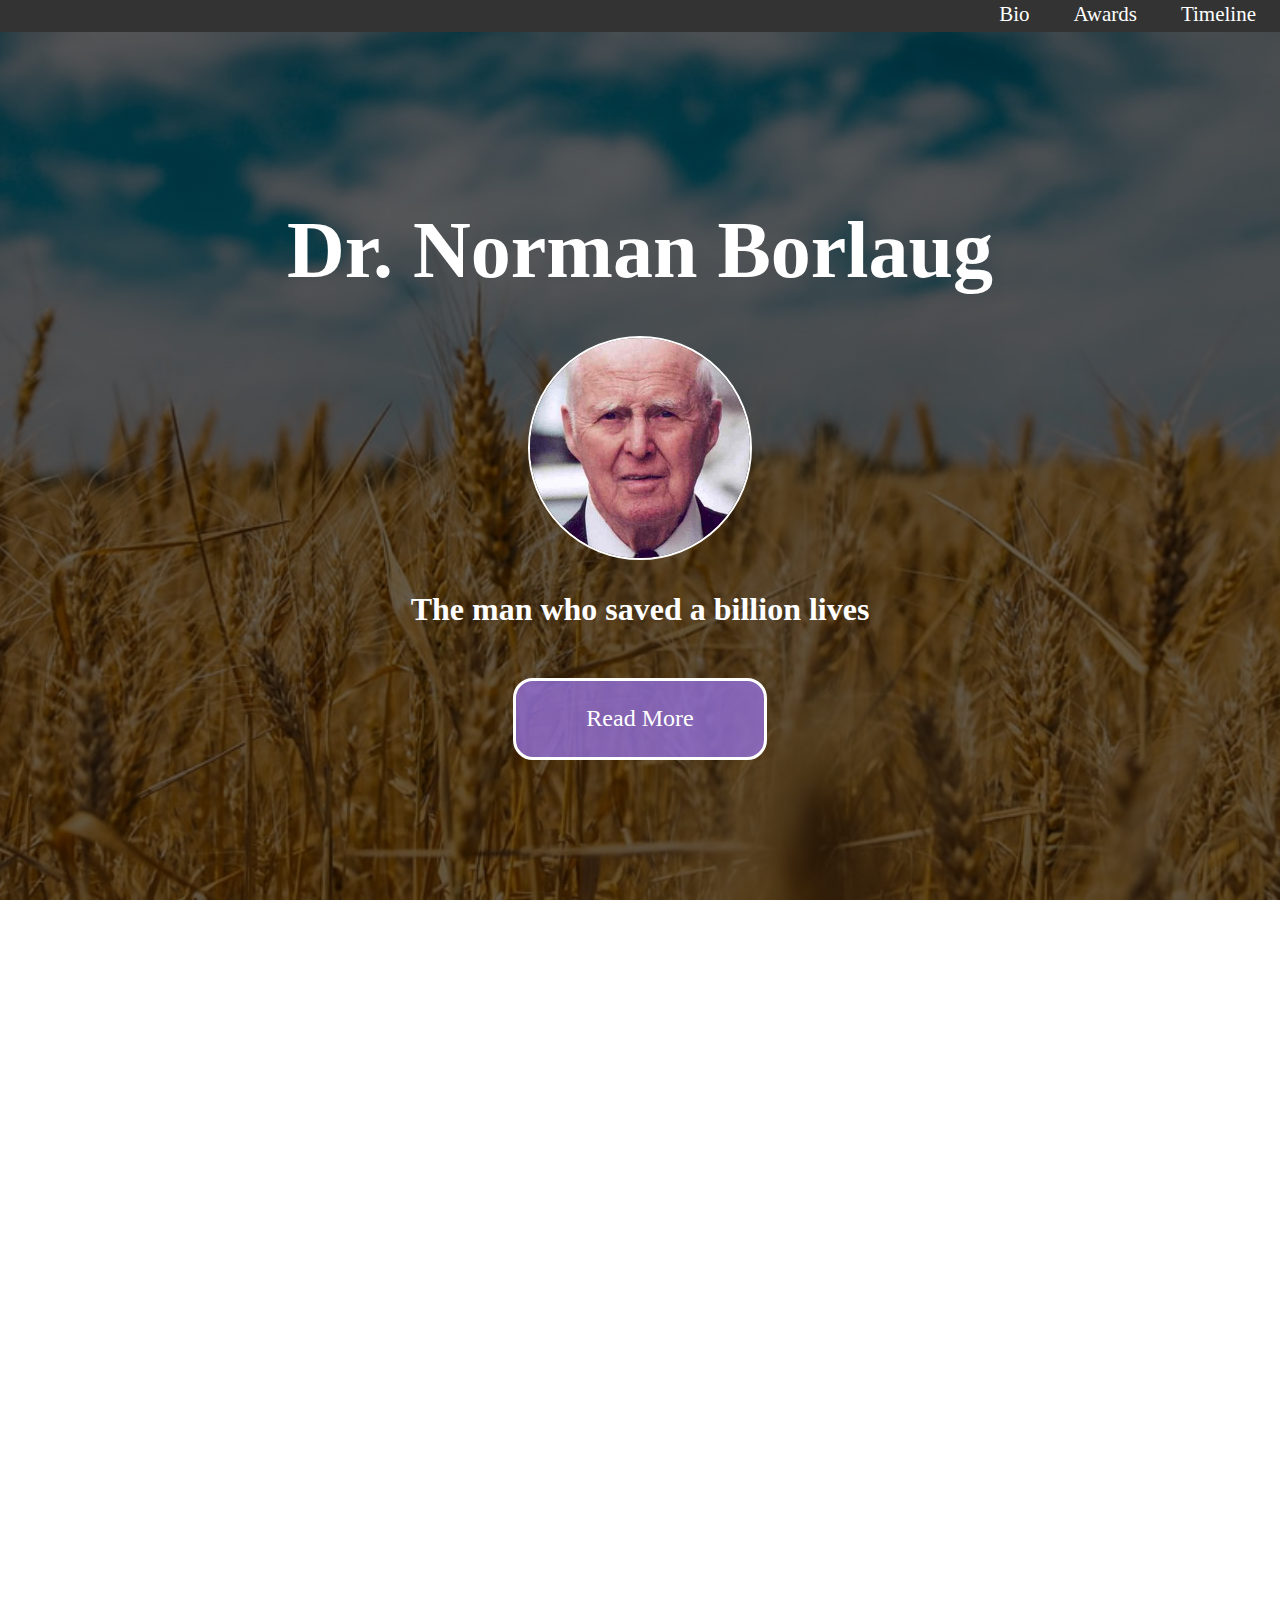
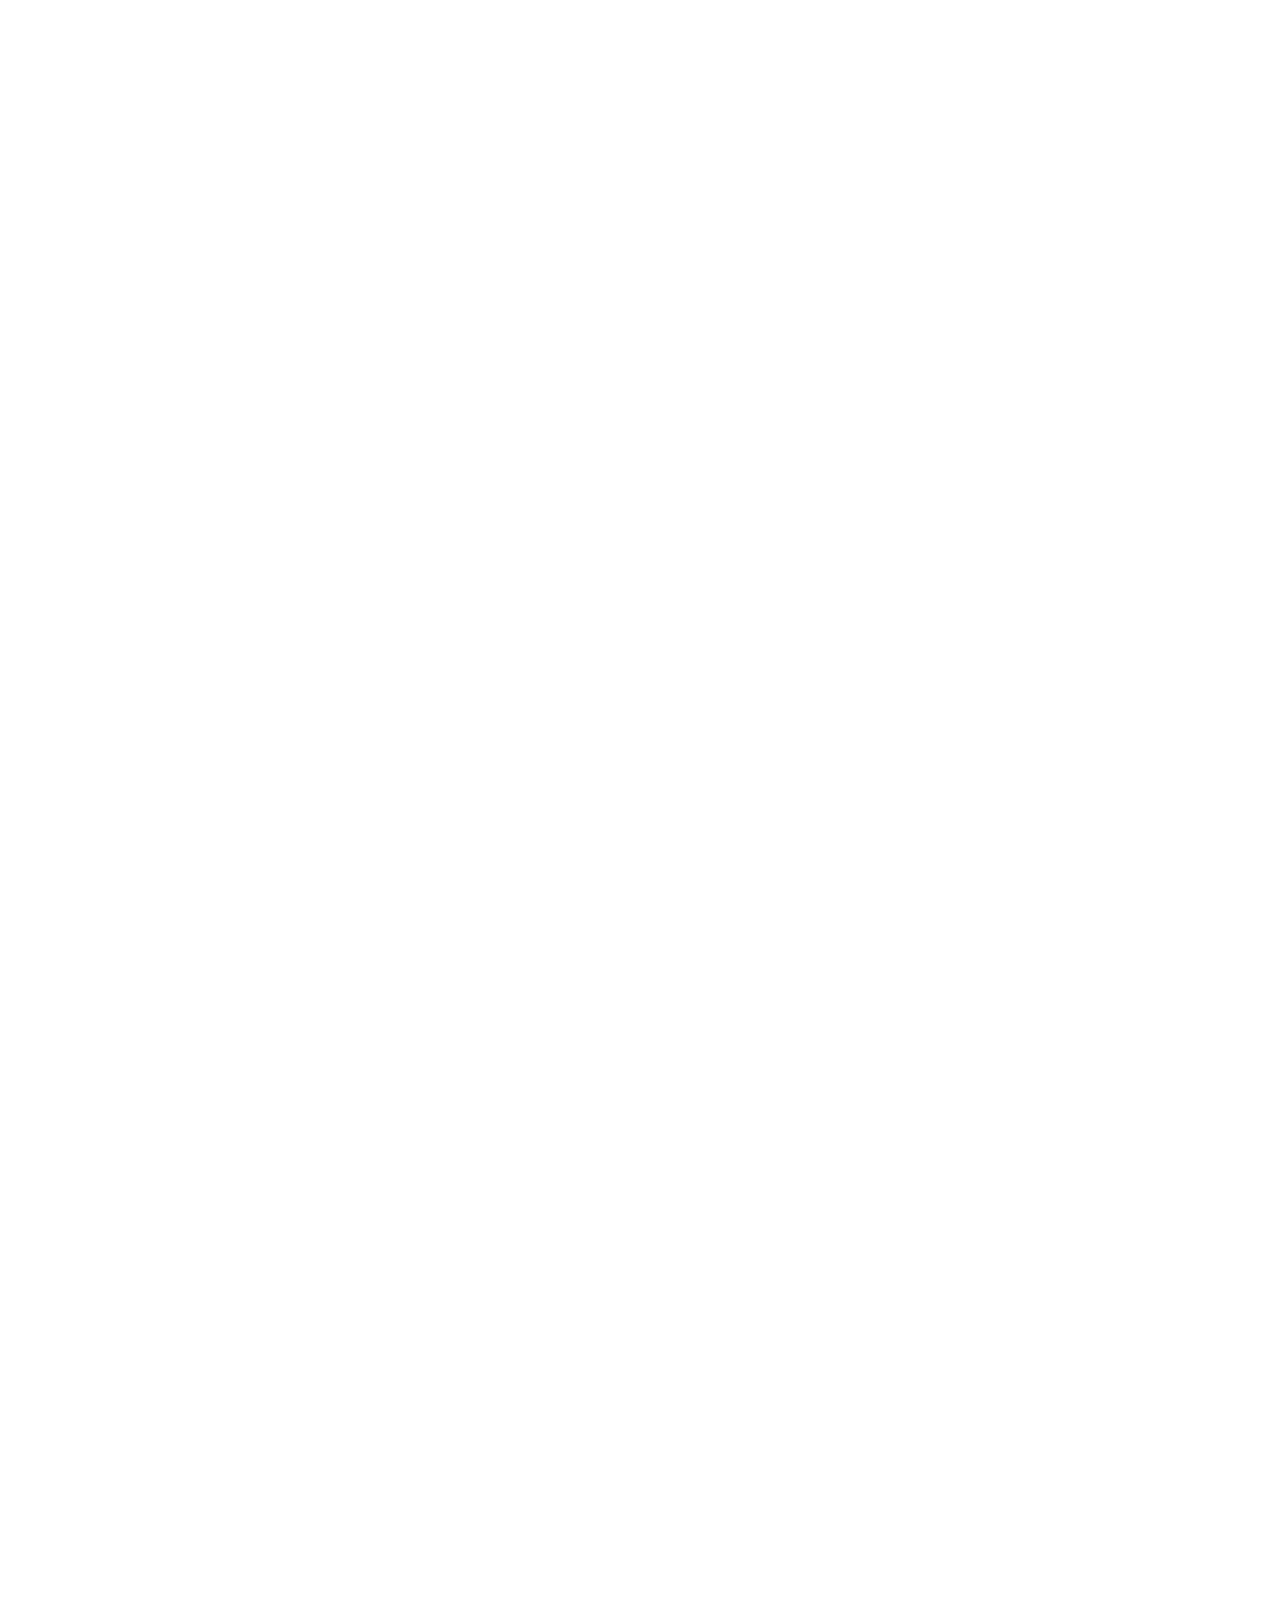
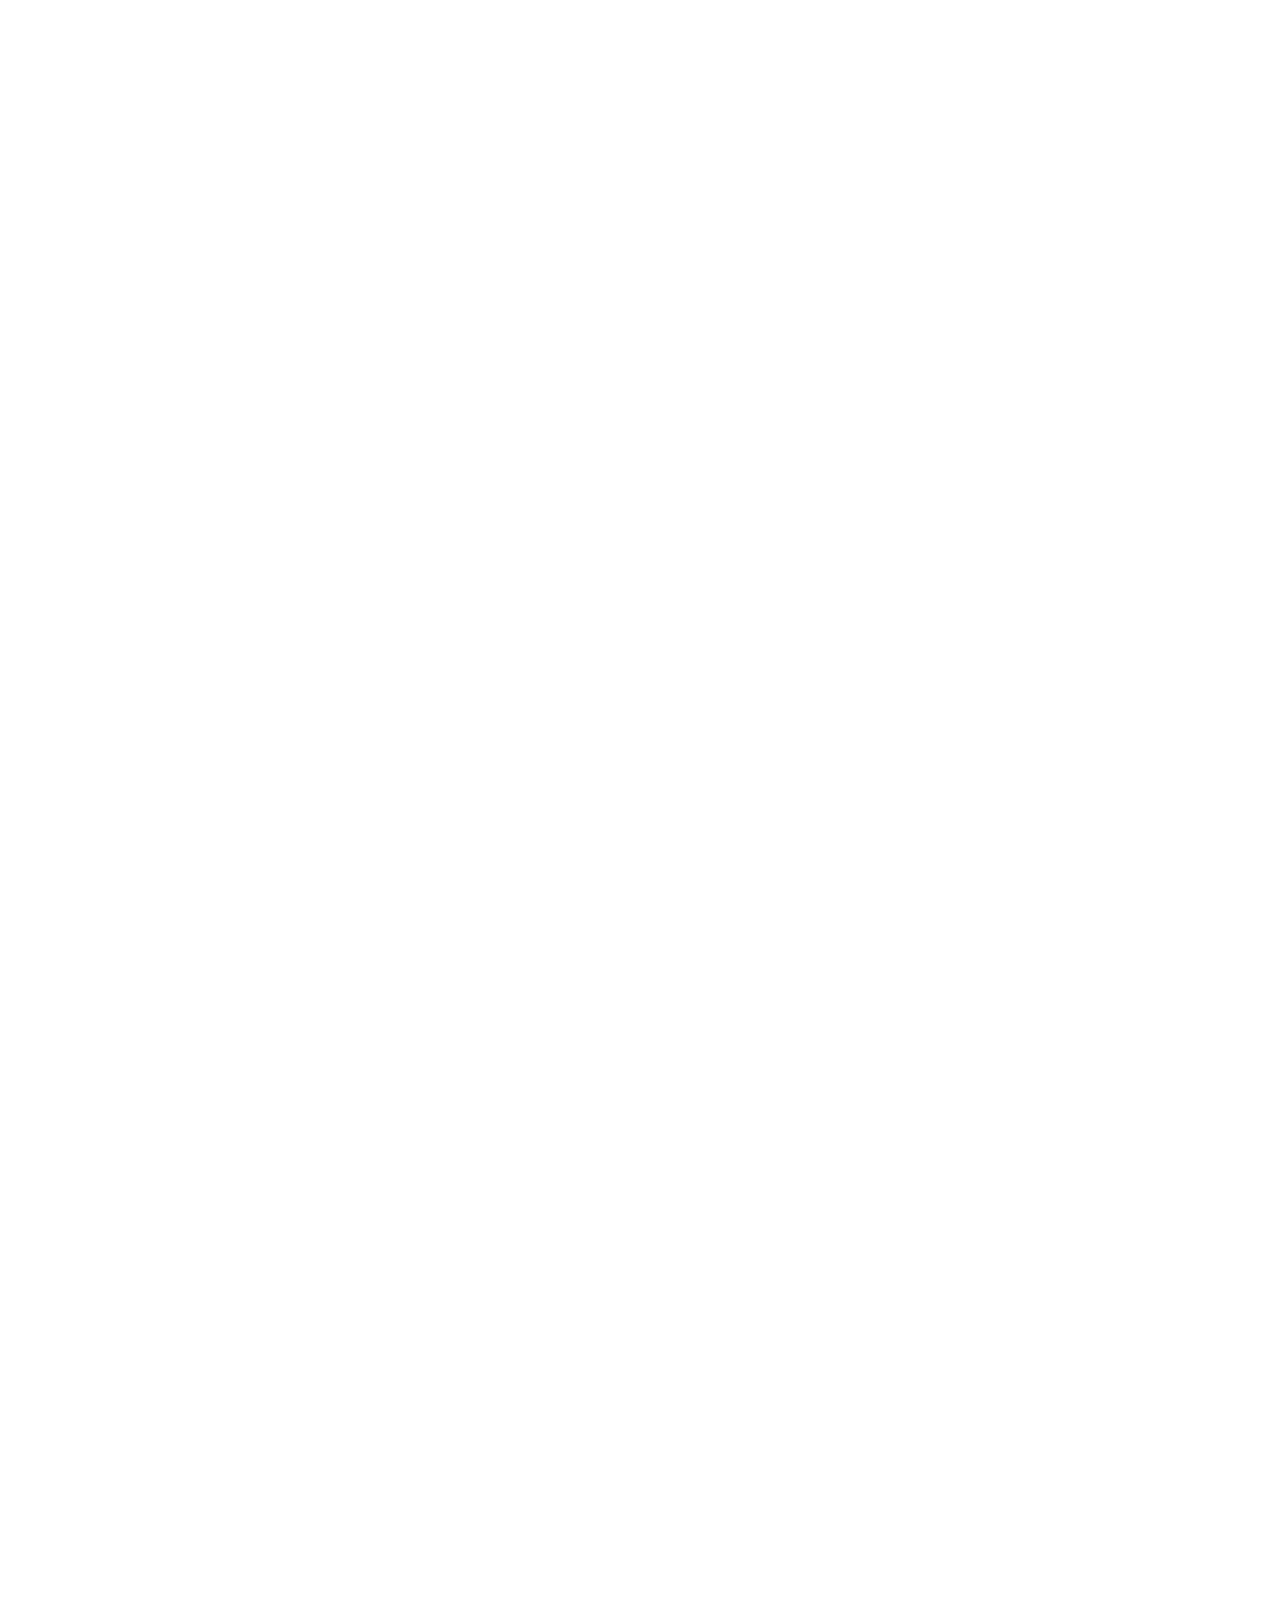
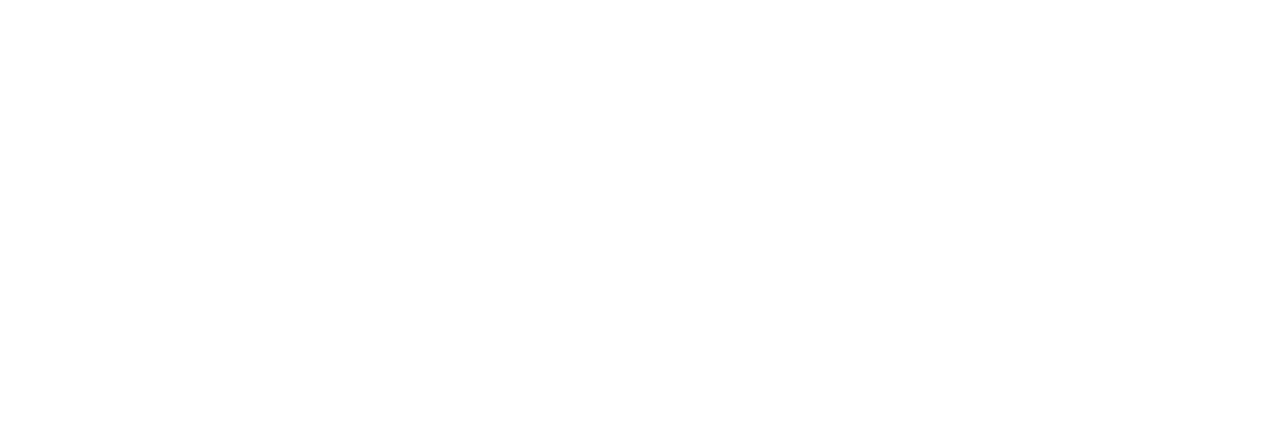
<file: html/index.html>
<!DOCTYPE html>
<html lang="en">
<head>
    <meta charset="UTF-8">
    <meta name="viewport" content="width=device-width, initial-scale=1">
    <title>Dr. Norman Borlaug</title>

    <!--CSS and JS-->
    <link rel="stylesheet" href="../css/normalize.css">
    <link rel="stylesheet" href="../css/style.css">
    <script src="../script/script.js"></script>

    <!-- Adding Fonts -->
    <link href="https://fonts.googleapis.com/css?family=Raleway:300,400,700" rel="stylesheet" />
    <link href="https://fonts.googleapis.com/css2?family=Alegreya&display=swap" rel="stylesheet">

</head>
<body>

    <!-- Navigation -->

    <div id="container-nav">
        <nav>
            <a id="nav-bio" class="link-item" href="#" onclick="smoothScroll(document.getElementById('section-bio'))">Bio</a>
            <a id="nav-awards" class="link-item" href="#" onclick="smoothScroll(document.getElementById('section-awards'))">Awards</a>
            <a id="nav-timeline" class="link-item" href="#" onclick="smoothScroll(document.getElementById('headline'))">Timeline</a>
        </nav>
    </div>

    <!-- Hero -->

    <section class="hero">
        <div class="hero-inner">
            <h1 id="main-heading">Dr. Norman Borlaug</h1>
            <img id="hero-image" src="../img/hero-image.jpg" alt="Photo of Dr. Norman Ernest Borlaug from 2004">
            <h2 id="sub-heading">The man who saved a billion lives</h2>
            <a href="#" class="btn" onclick="smoothScroll(document.getElementById('section-bio'))">Read More</a>
        </div>
    </section>
    
    <!-- Biography Section -->

    <section id="section-bio">
        <img id="bio-image" src="../img/bio-image.jpg" alt="Portait photo of Dr. Norman Ernest Borlaug">
        <div>
            <article class="panel" id="biography-title">
                <h3 id="bio-title">Biography</h3>
            </article>
            <p id="bio-text">
                Norman Ernest Borlaug (March 25, 1914 – September 12, 2009) was an American agronomist who led initiatives worldwide that contributed to the extensive increases in agricultural production termed the Green Revolution. Borlaug was awarded multiple honors for his work, including the Nobel Peace Prize, the Presidential Medal of Freedom and the Congressional Gold Medal.

                Borlaug received his B.S. in forestry in 1937 and Ph.D. in plant pathology and genetics from the University of Minnesota in 1942. He took up an agricultural research position in Mexico, where he developed semi-dwarf, high-yield, disease-resistant wheat varieties. During the mid-20th century, Borlaug led the introduction of these high-yielding varieties combined with modern agricultural production techniques to Mexico, Pakistan, and India. As a result, Mexico became a net exporter of wheat by 1963. Between 1965 and 1970, wheat yields nearly doubled in Pakistan and India, greatly improving the food security in those nations.
                
                Borlaug was often called "the father of the Green Revolution", and is credited with saving over a billion people worldwide from starvation. According to Jan Douglas, executive assistant to the president of the World Food Prize Foundation, the source of this number is Gregg Easterbrook's 1997 article "Forgotten Benefactor of Humanity." The article states that the "form of agriculture that Borlaug preaches may have prevented a billion deaths." He was awarded the Nobel Peace Prize in 1970 in recognition of his contributions to world peace through increasing food supply.
                
                Later in his life, he helped apply these methods of increasing food production in Asia and Africa</p>
        </div>  
    </section>

    <!-- Awards Section -->

    <section id="section-awards">        
        <div>
            <div id="container-title">
                <h4 id="awards-title">Awards</h4>
            </div>
            <div class="card-container">
                <div class="awards">
                    <div class="award-image">
                      <img src="../img/Nobel_Prize.png" alt="Nobel peace prize">
                    </div>
                    <div class="description">
                      <h2>Nobel Peace Prize</h2>
                      <p>In 1970, he was awarded the Nobel Peace Prize by the Norwegian Nobel Committee "for his contributions to the 'green revolution' that was having such an impact on food production particularly in Asia and in Latin America."</p>
                    </div>
                </div>
                <div class="awards">
                    <div class="award-image">
                        <img src="../img/medal-of-freedom.png" alt="The Presidential Medal of freedom">
                    </div>
                    <div class="description">
                      <h2>U.S. Presidential Medal of Freedom</h2>
                      <p>In addition to the Nobel Prize, Borlaug received the 1977 U.S. Presidential Medal of Freedom,
                      </p>
                      </div>
                  </div>
                  <div class="awards">
                      <div class="award-image">
                        <img src="../img/dove-medal.png" alt="Peace medal">
                      </div>
                      <div class="description">
                        <h2>Peace Medal</h2>
                        <p>In 1974, he was awarded a Peace Medal (in the form of a dove, carrying a wheat ear in its beak) by Haryana Agricultural University, Hisar, India.
                        </p>
                      </div>
                  </div>
                  <p id="awards-text">Borlaug was awarded multiple honors for his work, including the Nobel Peace Prize, the Presidential Medal of Freedom and the Peace Medal.You can read more about awards he received <a id="awards-link" href="https://en.wikipedia.org/wiki/Norman_Borlaug#Honors_and_awards" target="_blank"><span class="awards-span">here</span></a>.</p>
        </div>
    </section>

    <!-- Timeline Section -->

    <section id="section-timeline">
        <div id="img-div">
            <img id="image" src="../img/timeline-image.jpg" alt="Photo of Dr. Norman Borlaug training biologists in Mexico">
            <figcaption id="img-caption">
                Dr. Norman Borlaug, third from the left, trains biologists in Mexico on how to increase wheat yields - part of his life-long war on hunger.
            </figcaption>
        </div>
        <div id="timeline-info">
            <h3 id="headline">Here's a time line of Dr. Borlaug's life:</h3>
            <ul>
                <li><strong>1914</strong> - Born in Cresco, Iowa</li>
                <li><strong>1933</strong> - Leaves his family's farm to attend the University of Minnesota, thanks to a Depression era program known as the "National Youth Administration"</li>
                <li><strong>1935</strong> - Has to stop school and save up more money. Works in the Civilian Conservation Corps, helping starving Americans. "I saw how food changed them", he said. "All of this left scars on me."</li>
                <li><strong>1937</strong> - Finishes university and takes a job in the US Forestry Service</li>
                <li><strong>1938</strong> - Marries wife of 69 years Margret Gibson. Gets laid off due to budget cuts. Inspired by Elvin Charles Stakman, he returns to school study under Stakman, who teaches him about breeding pest-resistent plants.</li>
                <li><strong>1941</strong> - Tries to enroll in the military after the Pearl Harbor attack, but is rejected. Instead, the military asked his lab to work on waterproof glue, DDT to control malaria, disinfectants, and other applied science.</li>
                <li><strong>1942</strong> - Receives a Ph.D. in Genetics and Plant Pathology</li>
                <li><strong>1944</strong> - Rejects a 100% salary increase from Dupont, leaves behind his pregnant wife, and flies to Mexico to head a new plant pathology program. Over the next 16 years, his team breeds 6,000 different strains of disease resistent wheat - including different varieties for each major climate on Earth.</li>
                <li><strong>1945</strong> - Discovers a way to grown wheat twice each season, doubling wheat yields</li>
                <li><strong>1953</strong> - crosses a short, sturdy dwarf breed of wheat with a high-yeidling American breed, creating a strain that responds well to fertilizer. It goes on to provide 95% of Mexico's wheat.</li>
                <li><strong>1962</strong> - Visits Delhi and brings his high-yielding strains of wheat to the Indian subcontinent in time to help mitigate mass starvation due to a rapidly expanding population</li>
                <li><strong>1970</strong> - receives the Nobel Peace Prize</li>
                <li><strong>1983</strong> - helps seven African countries dramatically increase their maize and sorghum yields</li>
                <li><strong>1984</strong> - becomes a distinguished professor at Texas A&M University</li>
                <li><strong>2005</strong> - states "we will have to double the world food supply by 2050." Argues that genetically modified crops are the only way we can meet the demand, as we run out of arable land. Says that GM crops are not inherently dangerous because "we've been genetically modifying plants and animals for a long time. Long before we called it science, people were selecting the best breeds."</li>
                <li><strong>2009</strong> - dies at the age of 95.</li>
            </ul>
        </div>
        
        <!-- Quote Section -->

        <div class="quote-container">
            <blockquote cite="Indian Prime Minister Manmohan Singh">Borlaug's life and achievement are testimony to the far-reaching contribution that one man's towering intellect, persistence and scientific vision can make to human peace and progress.</blockquote>
          </div>
    </section>

    <!-- Footer Section -->

    <section id="section-footer">
        <div id="container-footer">
            <footer>
                <h3>If you have time, you should read more about this incredible human being on his <a id="link-wiki" target="_blank" href="https://en.wikipedia.org/wiki/Norman_Borlaug"><span id="wiki-text">Wikipedia entry</span></a>. </h3>
            </footer>
        </div>  
    </section>

</body>
</html>
</file>
<file: css/style.css>
html, body {
    height:100%;
    margin: 0;
    width: 100vw;
    overflow-x: hidden;
} 

/* Navigation style */

#container-nav {
    background: #333;
    width: 100%;
    height: 2rem;
}
nav {
    display: flex;
    align-items: center;
    justify-content: flex-end;
}

.link-item {
    text-decoration: none;
    color: white;
    padding-right: 1.5rem;
    text-decoration: none;
    font-size: 21px;
    padding-top: 2px;
    text-align: center;
    padding-left: 20px;
}

.link-item:hover {
    border-bottom: 2px solid rgb(147, 112, 219);
    
}

/* Hero Section Styles */

.hero {
    width: 100vw;
    height: 100vh;
    display: flex;
    justify-content: center;
    align-items: center;
    text-align: center;
    color: white;
    background-image: linear-gradient(rgba(0, 0, 0, 0.6),rgba(0, 0, 0, 0.6)), url(../img/wheat-background.jpg);
    background-size: cover;
    background-position: center center;
    background-repeat: no-repeat;
    background-attachment: fixed;
}

#hero-image {
    height: 220px;
    width: 220px;
    border-radius: 50%;
    border: 2px solid white;
    object-fit: cover;
}

.hero h1 {
    /* Text styles */
    font-size: 80px;
    margin-top: 0;
    margin-bottom: 0.5em;
}

.hero .btn {
    /* Positioning and sizing */
    display: block;
    width: 200px;
    padding: 1em;
    margin-top: 50px;
    margin-left: auto;
    margin-right: auto;
    color: white;
    text-decoration: none;
    border-radius: 20px;
    font-size: 24px;
    border: 3px solid white; 
    background-color: rgba(147, 112, 219, 0.8);   
}

.hero .btn:hover {
    background-color: rgba(147, 112, 219, 0.9);   
}

#main-heading {
    font-family: 'Times New Roman', Times, serif;
}

#sub-heading {
    font-family: 'Times New Roman', Times, serif;
    font-size: 32px;
}


/* Biography Section Style */

#section-bio {
    position: relative;
    height: 75%;
}

#bio-image {
    height: auto; 
    width: auto; 
    max-width: 400px; 
    max-height: 400px;
    float: left;
    margin-left: 20px;
    padding-top: 40px;
    padding-right: 20px;
}

#bio-text {
    font-family: "Helvetica Neue", "Lucida Grande", Helvetica, Arial, Verdana, sans-serif;
    font-size: 18px;
    margin-top: .5em; color: #666;
    padding-top: 60px;
    text-indent: 50px;
    padding: 50px;
    text-align: justify;
    
}

#bio-title {
    font-family:Georgia,serif;
	color:#4E443C;
    font-variant: small-caps; text-transform: none; font-weight: 100; margin-bottom: 0;
    text-align: center;
    font-size: 32px;
    padding-bottom: 10px;
}

/* Awards Section style */

#section-awards {
    width: 100%;
    background-color: #eee;
}

.card-container {
    width: 90%;
    margin: 0 auto;
    padding: 0.5em 0;
    background-color: #eee;
}

.awards {
    width: 90%;
    margin: 0.5em auto;
    background-color: white;
    box-shadow: 0 10px 20px rgba(0, 0, 0, 0.19), 0 6px 6px rgba(0, 0, 0, 0.23);
    border-radius: 8px;
}

.award-image,
.description {
    width: 90%;
    margin: 0 auto;
}

.award-image {
    padding: 1.2em 1em;
} 

.description {
    padding: 1em 2em;
    
}

.award-image img {
    display: block;
    margin: 0 auto;
    max-width: 100%;
    height: auto;
}

.description p {
    font-size: 18px;
}

.description h2 {
    padding-bottom: 0.5em;  
}

#awards-title {
    font-family:Georgia,serif;
	color:#4E443C;
    font-variant: small-caps; text-transform: none; font-weight: 100; margin-bottom: 0;
    text-align: center;
    font-size: 32px;
}

#awards-text {
    font-family: "Helvetica Neue", "Lucida Grande", Helvetica, Arial, Verdana, sans-serif;
    font-size: 18px;
    margin-top: .5em; color: #666;
    padding-top: 50px;
    padding: 50px;
}

#awards-link {
    text-decoration: none;
}

.awards-span {
    color: #666;
    border-bottom: 1px solid #666;
}

.awards-span:hover {
    border-bottom: 2px solid #666;
}

/* Timeline Section style */

#section-timeline {
    text-align: center;
}

#headline {
    font-family:Georgia,serif;
	color:#4E443C;
    font-variant: small-caps; text-transform: none; font-weight: 100; margin-bottom: 0;
    text-align: center;
    font-size: 32px;
    padding-bottom: 40px;
    padding-top: 20px;
}

ul {
    max-width: 550px;
    margin: 0 auto 50px auto;
    text-align: left;
    line-height: 1.6;
    font-family: "Helvetica Neue", "Lucida Grande", Helvetica, Arial, Verdana, sans-serif;
    font-size: 18px;
    margin-top: .5em; color: #666;
  }
  
li {
    margin: 16px 0;
}

figcaption {
    font-family: "Helvetica Neue", "Lucida Grande", Helvetica, Arial, Verdana, sans-serif;
    font-size: 18px;
    margin-top: .5em; color: #666;
    padding-top: 10px;
    padding-bottom: 10px;
}

#timeline-info {
    margin-top: 10px;
    line-height: 1.5;
    background-color: #eee;
    padding-bottom: 10px;
}

/*Quote Section style */

.quote-container {
    background: #fff;
    width: 100%;
    max-width: 480px;
    min-width: 320px;
    margin: 2em auto 0;
    padding: 1.5em;
    margin-bottom: 2em;
    font-size: 18px;
}

p { margin-bottom: 1.5em; }
p:last-child { margin-bottom: 0; }

blockquote {
  display: block;
  border-width: 2px 0;
  border-style: solid;
  border-color: #eee;
  padding: 1.5em 0 0.5em;
  margin: 1.5em 0;
  position: relative;
}
blockquote:before {
  content: '\201C';
  position: absolute;
  top: 0em;
  left: 50%;
  transform: translate(-50%, -50%);
  background: #fff;
  width: 3rem;
  height: 2rem;
  font: 6em/1.08em 'PT Sans', sans-serif;
  color: #666;
  text-align: center;
}
blockquote:after {
  content: "\2013 \2003" attr(cite);
  display: block;
  text-align: right;
  font-size: 14px;
  color: #e74c3c;
}
 
/* Footer style */

#container-footer {
    background: #333;
    width: 100%;
    height: 4rem;
    color: white;
    
}
footer {
    display: flex;
    align-items: center;
    justify-content: center;
}

#link-wiki {
    text-decoration: none;
}

#wiki-text {
    color: #eee;    
    border-bottom: 1px solid #eee;
}

#wiki-text:hover {
    border-bottom: 2px solid #eee;
}

#container-title {
    text-align: center;
    padding: 20px 0 40px 0;
}




/* Media queries exclusively for cards in awards section */

@media (min-width: 640px) { 

.card-container {
        display: flex;
        flex-flow: wrap;
    }

.awards {
    flex: 1 0 48%;
    margin: 1%;
}


}

@media (min-width: 1001px) {
    .awards {
        flex: 1 0 31%;
    }

    .awards:last-of-type {
        flex-grow: 0;
    }
}

/* Media queries for 200px to 767px width devices (covers all mobile devices) */

@media only screen and (min-width: 200px) and (max-width: 767px)  {
    
    nav {
        justify-content: center;
    }

    #main-heading {
        font-size: 48px;
    }

    #sub-heading {
        font-size: 29px;
    }
    
    #bio-image {
        display: none;
    }

    #bio-text {
        font-size: 12px;
        padding-top: 2px;
        margin: 0;
    }

    #awards-text {
        font-size: 14px;
    }

    #image {
        width: 100%;
    }

    #img-caption {
        font-size: 14px;
    }

    #headline {
        font-size: 29px;
    }

    #timeline-info ul {
        font-size: 14px;
    }

    .quote-container {
        font-size: 14px;
        padding-right: 0;
        padding-left: 0;
    }

    #section-footer {
        font-size: 12px;
    }
    #section-footer h3 {
        padding-left: 10px;
    }
}

/* Media queries for 768px to 1024px width devices (covers all iPad / tablet devices) */

@media only screen and (min-width: 768px) and (max-width: 1024px)  {
    #bio-image {
        display: none;
    }

    #bio-text {
        font-size: 15px;
    }

    #img-caption {
        font-size: 15px;
    }
    
}

/* Media queries for 1024px to 1168px width devices (covers all laptop devices) */

@media only screen and (min-width: 1024px) and (max-width: 1168px)  {
    #bio-text {
        font-size: 16px;
    }
}
</file>
